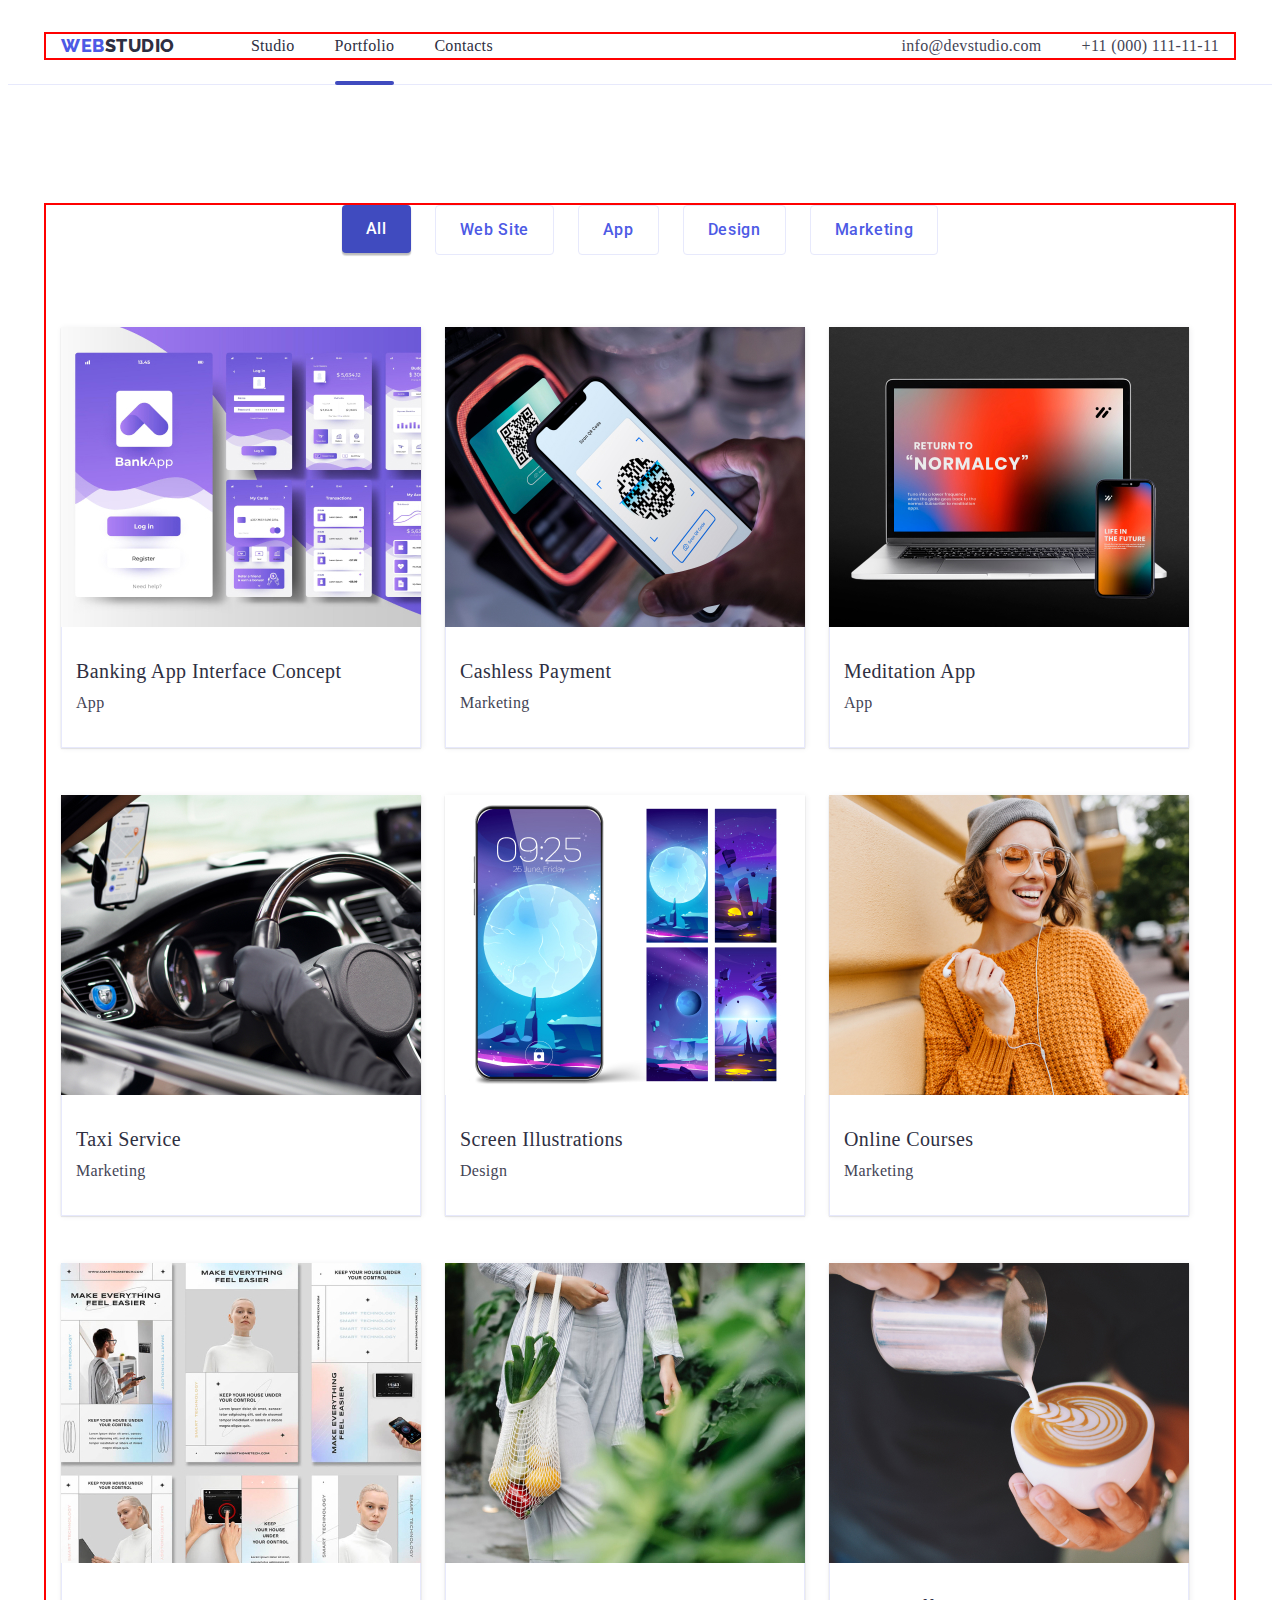
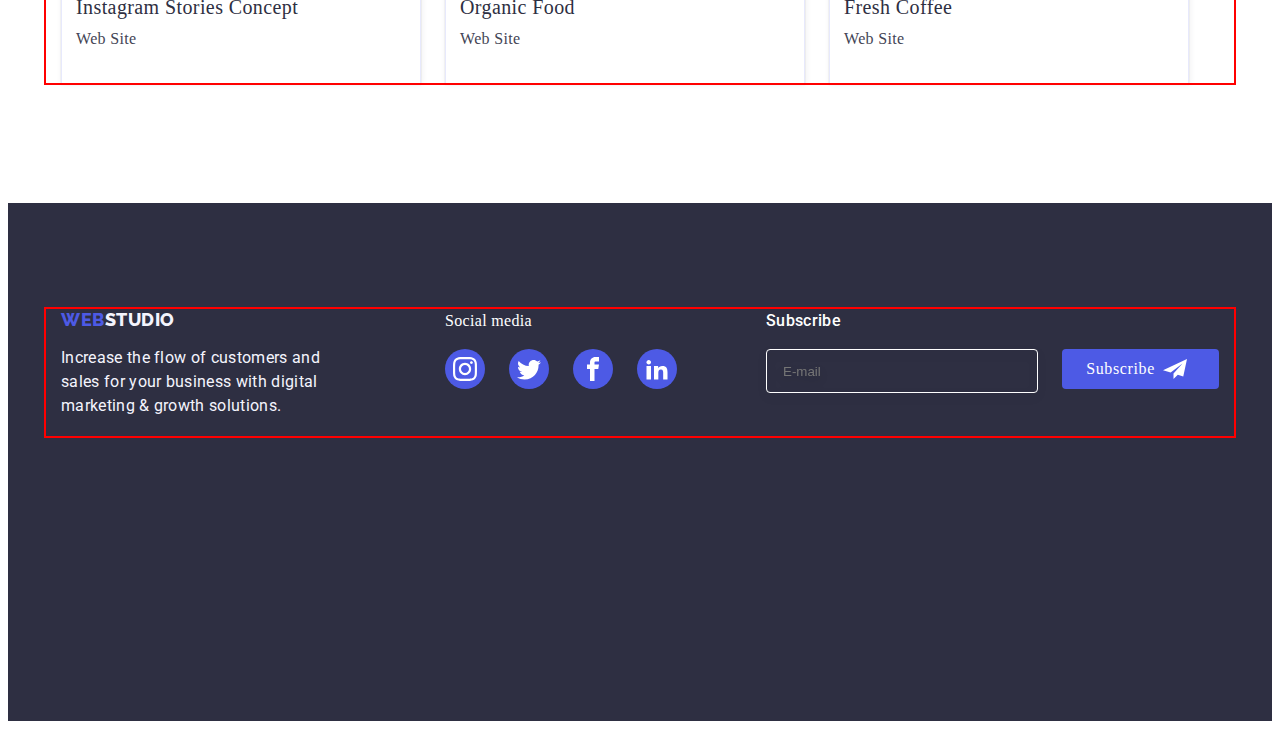
<file: portfolio.html>
<!DOCTYPE html>
<html lang="en">
<head>
    <meta charset="UTF-8">
    <meta http-equiv="X-UA-Compatible" content="IE=edge">
    <meta name="viewport" content="width=device-width, initial-scale=1.0">
    <title>Document</title>
    <link href="https://fonts.googleapis.com" rel="preconnect" />
    <link href="https://fonts.gstatic.com" rel="preconnect" crossorigin/>
    <link href="https://fonts.googleapis.com/css2?family=Raleway:wght@800&family=Roboto:wght@400;500;700&display=swap" rel="stylesheet"/>
    <link
    href="https://cdnjs.cloudflare.com/ajax/libs/modern-normalize/1.1.0/modern-normalize.min.css" 
    rel="stylesheet" 
    integrity="sha512-wpPYUAdjBVSE4KJnH1VR1HeZfpl1ub8YT/NKx4PuQ5NmX2tKuGu6U/JRp5y+Y8XG2tV+wKQpNHVUX03MfMFn9Q==" 
    crossorigin="anonymous" 
    referrerpolicy="no-referrer"/>
    <link href="./css/styles.css" rel="stylesheet"/> 
</head>
<body>
<header class="header">
  <div class="container header-container"> 
        <nav class="header-navigation">
        <a class="header-logo link" href="WebStudio">Web<span class="header-logo-studio">Studio</span></a>
    <ul class="header-list list">
        <li class="header-item"><a class="header-link link" href="./index.html">Studio</a></li>
        <li class="header-item"><a class="header-link link current" href="./portfolio.html">Portfolio</a></li>
        <li class="header-item"><a class="header-link link" href="">Contacts</a></li>
    </ul>
    </nav>
    <ul class="header-contact-list list">
        <li class="header-item"><a class="header-mailto link" href="mailto:info@devstudio.com">info@devstudio.com</a></li>
        <li class="header-item"><a class="header-phone link" href="tel:+110001111111">+11 (000) 111-11-11</a></li>
    </ul>
  </div>  
</header>
<main>
    <section class="filters section">
    <div class="container filters-container">
         <h1 hidden>Portfolio</h1>
       <ul class="filters-button-list list">
          <li class="filters-item"><button type="button" class="filters-button1-link">All</button></li>
          <li class="filters-item"><button type="button" class="filters-button-link">Web Site</button></li>
          <li class="filters-item"><button type="button" class="filters-button-link">App</button></li>
          <li class="filters-item"><button type="button" class="filters-button-link">Design</button></li>
          <li class="filters-item"><button type="button" class="filters-button-link">Marketing</button></li></ul>  
            <ul class="services-list list">
               <div class="services-box"> 
                <li class="services-item">
    <div class="services-cover-wrap">
                 <img src="./images/img1.jpg" alt="Banking" width="360" height="300">
                 <p class="services-cover-text">14 Stylish and User-Friendly App Design Concepts 
                        · Task Manager App · Calorie Tracker App · Exotic Fruit Ecommerce App · Cloud Storage App</p>
                    </div>
            <div class="services">  
                <h2 class="services-title">Banking App Interface Concept</h2>
                <p class="services-text">App</p>
            </div>
                </li> 
            </div>       
           <div class="services-box">
            <li class="services-item">
                <div class="services-cover-wrap">
                    <img src="./images/img2.jpg" alt="Cashless Payment" width="360" height="300">
                <p class="services-cover-text">14 Stylish and User-Friendly App Design Concepts 
                    · Task Manager App · Calorie Tracker App · Exotic Fruit Ecommerce App · Cloud Storage App</p>
                </div>   
            <div class="services"> 
                <h2 class="services-title">Cashless Payment</h2>
                <p class="services-text">Marketing</p>
            </div>  
            </li>
        </div>   
            <div class="services-box">
                <li class="services-item">
                    <div class="services-cover-wrap">
                        <img src="./images/img3.jpg" alt="Meditation App" width="360" height="300">
                        <p class="services-cover-text">14 Stylish and User-Friendly App Design Concepts 
· Task Manager App · Calorie Tracker App · Exotic Fruit Ecommerce App · Cloud Storage App</p>
         </div>       
            <div class="services">
                <h2 class="services-title">Meditation App</h2>
                <p class="services-text">App</p>
            </div>
                </li>
            </div>
                <div class="services-box">
                     <li class="services-item">
                        <div class="services-cover-wrap">
                        <img src="./images/img4.jpg" alt="Taxi Service" width="360" height="300">
                        <p class="services-cover-text">14 Stylish and User-Friendly App Design Concepts 
                            · Task Manager App · Calorie Tracker App · Exotic Fruit Ecommerce App · Cloud Storage App</p>
                        </div>   
             <div class="services">
                 <h2 class="services-title">Taxi Service</h2>
                <p class="services-text">Marketing</p>
            </div>
                </li>
            </div>
           
                <div class="services-box">
                    <li class="services-item">
                     <div class="services-cover-wrap">
                        <img src="./images/img5.jpg" alt="Screen Illustrations" width="360" height="300">
                        <p class="services-cover-text">14 Stylish and User-Friendly App Design Concepts · Task Manager App · Calorie Tracker App · Exotic Fruit Ecommerce App · Cloud Storage App</p>
                        </div>  
                        
            <div class="services">
                <h2 class="services-title">Screen Illustrations</h2>
                <p class="services-text">Design</p>
            </div>   
            </li>
        </div>
            
            <div class="services-box">
                 <li class="services-item">
                    <div class="services-cover-wrap">
                    <img src="./images/img6.jpg" alt="Online Courses" width="360" height="300">
                    <p class="services-cover-text">14 Stylish and User-Friendly App Design Concepts 
                        · Task Manager App · Calorie Tracker App · Exotic Fruit Ecommerce App · Cloud Storage App</p>
                    </div>
                    
                <div class="services">
                    <h2 class="services-title">Online Courses</h2>
                <p class="services-text">Marketing</p>
            </div> 
            </li>
        </div>
            <div class="services-box"> 
                <li class="services-item">
                    <div class="services-cover-wrap">
                    <img src="./images/img7.jpg" alt="Instagram Stories" width="360" height="300">
                    <p class="services-cover-text">14 Stylish and User-Friendly App Design Concepts 
                        · Task Manager App · Calorie Tracker App · Exotic Fruit Ecommerce App · Cloud Storage App</p>
                    </div>
                    
             <div class="services">   
                <h2 class="services-title">Instagram Stories Concept</h2>
                <p class="services-text">Web Site</p>
            </div>
            </li>
        </div>
            <div class="services-box">
                <li class="services-item">
                    <div class="services-cover-wrap">
                    <img src="./images/img8.jpg" alt="Organic Food" width="360" height="300">
                    <p class="services-cover-text">14 Stylish and User-Friendly App Design Concepts 
                        · Task Manager App · Calorie Tracker App · Exotic Fruit Ecommerce App · Cloud Storage App</p>
                    </div>
                    
            <div class="services">
                <h2 class="services-title">Organic Food</h2>
                <p class="services-text">Web Site</p>
            </div>   
            </li>
        </div>
            
            <div class="services-box">
                <li class="services-item">
                    <div class="services-cover-wrap">
                    <img src="./images/img9.jpg" alt="Fresh Coffee" width="360" height="300">
                    <p class="services-cover-text">14 Stylish and User-Friendly App Design Concepts 
                        · Task Manager App · Calorie Tracker App · Exotic Fruit Ecommerce App · Cloud Storage App</p>
                    </div>
                    
                <div class="services"><h2 class="services-title">Fresh Coffee</h2>
                <p class="services-text">Web Site</p>
            </div>    
            </li>
        </div>
            
        </ul>
    </div>
    </section>
</main>
<footer class="footer">
    <div class="container footer-container">
        <div class="footer-logo-studio">
        <a class="footer-logo link" href="WebStudio">Web<span class="footer-logo-studio">Studio</span></a>
            <p class="footer-text">Increase the flow of customers and sales for your business with digital marketing & growth solutions.</p>    
        </div>
         <div class="footer-soc-box"> 
     <p class="footer-soc-text">Social media</p> 
     <ul class="footer-soc-list list">
        <li class="footer-soc-item"><a class="footer-soc-link link" href="#">
            <svg class="footer-soc-icon" width="24" height="24">
                <use href="./images/icons.svg#icon-instagram">
                </use>
            </svg>
        </a>
    </li>
        <li class="footer-soc-item"><a class="footer-soc-link link" href="#">
            <svg class="footer-soc-icon" width="24" height="24">
                <use href="./images/icons.svg#icon-twitter"></use>
            </svg>
        </a>
    </li>
        <li class="footer-soc-item"><a class="footer-soc-link link" href="#">
            <svg class="footer-soc-icon" width="24" height="24">
                <use href="./images/icons.svg#icon-facebook"></use>
            </svg>
        </a></li>
        <li class="footer-soc-item"><a href="#" class="footer-soc-link link">
            <svg class="footer-soc-icon" width="24" height="24">
                <use href="./images/icons.svg#icon-linkedin2"></use>
            </svg>
        </a>
    </li>
    </ul>
     </div>   
     <div class="footer-subscribe">
        <p class="subscribe-title">Subscribe</p>
        <form class="subscribe-form">
            <input 
            class="subscribe-input" 
            id="subscribe-input" 
            type="email"
            name="subscribe-input"
            placeholder="E-mail" required>
            <button type="submit" 
            class="subscribe-button">
            <span class="subscribe-button-text">Subscribe<svg class="telegram" width="40" height="24">
                    <use href="./images/icons.svg#icon-telegram"></use>
                </svg>
            </span>
         </button>
        </form>
      </div>    
     </div>
   </footer> 
</body>
</html>
</file>
<file: css/styles.css>
:root {
    --color-iris: #4d5ae5;
    --color-ocean: #404bbf;
    --color-navy-blue: #2e2f42;
    --color-green:#31d0aa;
    --color-slate: #434455;
    --color-light-slate:#8e8f99;
    --color-cornflover: #e7e9fc;
    --color-navy-blue-modal: #2e2f42;
    --color-grey: #2e2f42;
    --color-white:#ffffff;
    --color-dairy: #fcfcfc;
}
p,
h1,
h2,
h3,
h4,
h5,
h6 {
    margin: 0;
}
ul {
    margin: 0;
    padding-left: 0;
}
button {
    cursor: pointer;
}
address {
    font-style: normal;
}
img {
    display: block;
    max-width: 100%;
    height: auto;
}
body {
  
    background-color: #FFFFFF;
}
.list {
    list-style: none;
}

.link {
    text-decoration: none;
}
.section {
    padding-top: 120px;
    padding-bottom: 120px;
   
}
.visually-hidden {
    position: absolute;
    margin: -1px;
    border: 0;
    padding: 0;
    white-space: nowrap;
    clip-path: inset(100%);
    clip: rect(0 0 0 0);
    overflow: hidden;
}
.container {
    width: 1158px;
    padding-left: 15px;
    padding-right: 15px;
    margin: 0 auto;
    outline: 2px solid red;
    
}
.header {
    background-color: #FFFFFF;
    padding-top: 26px;
    padding-bottom: 26px;
    border-bottom: 1px solid #E7E9FC;
}
.header-container {
    display: flex;
    align-items: center;
    justify-content: space-between;
}
.header-navigation {
    display: flex;
    align-items: center;   
}
.header-list { 
    display: flex;
    gap: 40px;
}
.header-contact-list {
    display: flex;
    gap: 40px;
}
.header-logo {  
 font-family: "Raleway",sans-serif;
font-style: normal;
font-weight: 800;
font-size: 18px;
line-height: 1.17;
display: flex;
align-items: center;
letter-spacing: 0.03em;
text-transform: uppercase;
color: var(--color-iris);
transition: color 250ms ;
transition: color 250ms cubic-bezier(cubic-bezier(0.4, 0, 0.2, 1));
}

.header-logo-studio {
font-family: 'Raleway',sans-serif;
font-style: normal;
font-weight: 800;
font-size: 18px;
line-height: 1.17;
display: flex;
align-items: center;
letter-spacing: 0.03em;
text-transform: uppercase;
color:var(--color-navy-blue);
margin-right: 76px;
transition: color 250ms cubic-bezier(0.4, 0, 0.2, 1);
}
.header-logo:hover {
     color:  #404BBF;
     
}
.header-logo-studio:hover {
    color: blue;
}


.header-item {

}

.header-link {
font-weight: 500;
font-size: 16px;
line-height: 1.50;
letter-spacing: 0.02em;
color: #2E2F42;
transition: color 250ms cubic-bezier(0.4, 0, 0.2, 1);

}
.header-link:hover {
    color:  #404BBF;
}
.header-mailto {
font-size: 16px;
line-height: 1.50;
letter-spacing: 0.02em;
color: #434455;
}
.header-mailto:hover {
color: #404BBF;
}
.header-phone {
font-size: 16px;
line-height: 1.50;
letter-spacing: 0.02em;
text-transform: uppercase;
color:var(--color-slate);
}
.header-phone:hover {
    color:  #404BBF;
}
.current {
    position: relative;
}
.current::after {
    content:"";
    position: absolute;
    left: 0;
    width: 100%;
    height: 4px;
    top: 44px;
    border-radius: 2px;
    background: #404BBF;
display: block;
}
/* ----------------Hero-------------------- */
.hero {
    height: 600px;
    max-width: 1440px;
    background: #2E2F42;
    background-image:linear-gradient(rgba(46, 47, 66, 0.7),rgba(46, 47, 66, 0.7)), url(../images/bg.jpg);
    background-repeat: no-repeat;
    background-position: center;
    background-size: cover;
    padding-top : 188px;
    padding-bottom: 188px;
    margin-left: auto;
    margin-right: auto;
}

.hero-title {
    font-weight: 700;
    font-size: 56px;
    line-height: 1.07;
    text-align: center;
    letter-spacing: 0.02em;
    color:var(--color-white);
    width: 496px;
    margin-left: auto;
    margin-right: auto;
     margin-bottom: 48px;
}
.hero-button {
    background: #4D5AE5;
    font-family: 'Roboto';
    font-style: normal;
    font-weight: 500;
    font-size: 16px;
    line-height: 1.50;
    display: flex;
    align-items: center;
    letter-spacing: 0.04em;
    color:var(--color-white);
    margin-bottom: 20px;
    margin: 0 auto;
    border: none;
    border-radius: 4px;
    padding: 16px 32px;
    transition: background-color 250ms cubic-bezier(0.4, 0, 0.2, 1), color 250ms cubic-bezier(0.4, 0, 0.2, 1);    
}

.hero-button:hover {
    background-color: #404BBF;
color:  #404BBF;
}
.hero-button:focus {
    color:  #404BBF;
}  
   /* --------------about----------- */
.about {
   padding-top: 120px;
   padding-bottom: 120px;
}
.about-container {
 
}
.about-list {  
display: flex;  
flex-basis: calc ((100%-72px)/4);
flex-wrap: wrap;
gap: 24px;
margin-left: 0 auto;
}

.about-item-wrap {  
    width: 264px; 
    height: 120px; 
    background-color: #F4F4FD;
    border-radius: 4px;
    display: flex;
    align-items:center ;
    justify-content: center;
    margin-bottom: 8px;
}
.about-text {
font-weight: 500;
font-size: 20px;
line-height: 1.20;
letter-spacing: 0.02em;
color: #2E2F42;

}
.about-bottom-text {
    font-size: 16px;
line-height: 1.50;
letter-spacing: 0.02em;
color: var(--color-slate);
margin-top: 8px;
width: 264px;
height: 72px;
}
.policy-icons {
    width: 64px;
    height: 64px;
    display: flex;
    justify-content: center;
    align-items: center;
 
}

/*  -------------------work----- */

.work {
   
     padding-top: 0px;
     padding-bottom: 120px;
}
.work-text {
font-weight: 700;
font-size: 36px;
line-height: 1.11;
text-align: center;
letter-spacing: 0.02em;
text-transform: capitalize;
color:var(--color-navy-blue);
margin-bottom: 72px;
}
.work-list {
    display: flex;  
    gap: 24px;
}

/* ----------- team---------- */

.team section {   
  
}
.team-container {
    background: #F4F4FD;
}
.team-container:hover {
    background: #FFFFFF;
}
.team-title {
    font-size: 36px;
line-height: 1.11;
text-align: center;
letter-spacing: 0.02em;
text-transform: capitalize;
color: #2E2F42;
margin-bottom: 72px;
}
.team-list {
    display: flex;
    justify-content: space-between;

}
.team-wrap {
padding: 32px 0;
background-color: #ffffff;
box-shadow: 0px 1px 6px rgba(46, 47, 66, 0.08), 0px 1px 1px rgba(46, 47, 66, 0.16), 0px 2px 1px rgba(46, 47, 66, 0.08);
}

.team-text {
    font-weight: 500;
font-size: 20px;
line-height: 1.20;
text-align: center;
letter-spacing: 0.02em;
color: #2E2F42;
background-color:  #FFFFFF;
margin-bottom: 8px;
}
.team-bottom-text {
    font-size: 16px;
line-height: 1.50;
text-align: center;
letter-spacing: 0.02em;
color: #434455;
margin-bottom: 8px;

}
.team-soc-list {
    display: flex;
    justify-content: center;
    gap: 24px;
}

.team-soc-item {
    width: 40px;
    height: 40px;

}
.team-link-icon {
  
}
.team-soc-link {
     display: inline-flex;
    width: 40px;
    height: 40px;
    border-radius: 50%;
    background-color: #4D5AE5;
   justify-content: center;
   align-items: center;
    fill: #ffffff;
    transition: background-color 250ms cubic-bezier(0.4, 0, 0.2, 1);
}

.team-soc-link:hover {
    background-color: #404BBF;
}
.customers {
    
    padding-top: 120px;
    padding-bottom: 120px;
}

.container {

}
.customers-box {
  
   

    width: 1128px;
    height: 200px;
    left: 156px;
    top: 2568px;
    
}

.customers-text {
    
    font-weight: 700;
font-size: 36px;
line-height: 1.11;
text-align: center;
letter-spacing: 0.02em;
text-transform: capitalize;
color: #2E2F42;
margin-bottom: 72px;

}
.customers-list {
  display: flex;
  align-items: center;
  justify-content: center;
    gap: 24px;   
}
.list {
  list-style: none;
}
.customers-item {
    text-decoration: none;
}
.customers-link {
    display: flex;
  
    align-items: center;
    justify-content: center;
   
    width: 168px;
    height: 88px;
    border-radius: 4px;
    border: 1px solid #8e8f99;
    color: #8e8f99;
    transition: border-color 250ms cubic-bezier(0.4, 0, 0.2, 1),color 250ms cubic-bezier(0.4, 0, 0.2, 1) ;
}
.link {
}
.customers-link:is(:hover,:focus) {
    border-color: #404BBF;
    color: #404BBF;
}
.customers-icon {
    width: 104px;
    height: 56px;
    fill: currentColor;
}

.customers-icon:is(:hover,:focus) {
    border: 1px solid #404BBF;
}
/*    ---------footer---- */
.footer {
    background: #2E2F42;
    padding-top: 106px; ;
    padding-bottom: 100px;
   
    height: 312px;
    left: 0px;
    top: 2888px;  
}
.footer-container {
    display: flex;
align-items: start;

}

.footer-logo {
    font-family: "Raleway",sans-serif;
    font-style: normal;
    font-weight: 800;
    font-size: 18px;
    line-height: 1.17;
    display: flex;
    align-items: center;
    letter-spacing: 0.03em;
    text-transform: uppercase;
    color:var(--color-iris);
    transition: color 250ms cubic-bezier(0.4, 0, 0.2, 1);
}
.footer-logo-studio {
    font-family: "Raleway",sans-serif;
    font-style: normal;
    font-weight: 800;
    font-size: 18px;
    line-height: 1.17;
    
    align-items: center;
    letter-spacing: 0.03em;
    text-transform: uppercase; 
    color: #F4F4FD;  
    transition: color 250ms cubic-bezier(0.4, 0, 0.2, 1);
    margin-right: 120px;
}

.footer-logo:hover {
    color: blueviolet;
}
.footer-logo-studio:hover {
    color: blue;
}

.footer-text {
    font-family: 'Roboto';
    font-style: normal;
    font-weight: 400;
    font-size: 16px;
    line-height: 1.50;
    letter-spacing: 0.02em; 
    color: #F4F4FD;
width: 264px;
margin-top: 16px;
margin-bottom: 18px;
text-transform: none;
}
.footer-soc-box {
  

left: 540px;

top: 2988px;

}
.footer-soc-text {
    font-weight: 500;
font-size: 16px;
line-height: 1.5;
letter-spacing: 0.02em;
color: #FFFFFF;
margin-bottom: 16px;
}

.footer-soc {
   
   
width: 540px;
height: 80px;
left: 540px;
top: 2988px;
bottom: 132px;
color: #ffffff;
}
.footer-soc-list {
    display: flex;
    
    justify-content: center;
    gap: 24px; 
}
.footer-soc-link {
    display: inline-flex;
    width: 40px;
    height: 40px;
    border-radius: 50%;
    background-color: #4D5AE5;
   justify-content: center;
   align-items: center;
    fill: #ffffff;  
    transition: background-color 250ms cubic-bezier(0.4, 0, 0.2, 1);
}
.footer-soc-link:hover {
    background-color: #31D0AA;
}
/* ---------filters--------- */


.filters-button1-link {
font-family: "Roboto",sans-serif;
font-style: normal;
font-weight: 500;
font-size: 16px;
line-height: 1.50;
display: flex;
align-items: center;
text-align: center;
letter-spacing: 0.04em;
color: #ffffff;
 padding: 12px 24px;
 width: 69px;
 height: 48px;
 background: #404BBF;
border: none;
border-radius: 4px;
box-shadow: 0px 3px 1px rgba(0, 0, 0, 0.1), 0px 2px 1px rgba(0, 0, 0, 0.08), 0px 2px 2px rgba(0, 0, 0, 0.12);
transition:box-shadow 250ms cubic-bezier(0.4, 0, 0.2, 1), color 250ms cubic-bezier(0.4, 0, 0.2, 1) ;
}
.filters-button1-link:hover {
    box-shadow:0px 1px 6px #404BBF
}

.filters-button1-link:focus {
    color:#FFFFFF;
}
.filters-button-list {
display: flex;
justify-content: center;
margin-bottom: 72px;
gap: 24px;
}
.filters-item {
   
}

.filters-container {

}

.filters-button-link {
    font-family: "Roboto",sans-serif;
font-style: normal;
font-weight: 500;
font-size: 16px;
line-height: 1.50;
letter-spacing: 0.04em;
color: var(--color-iris);
display: flex;
flex-direction: row;
justify-content: center;
align-items: center;
padding: 12px 24px;
background: #F4F4FD;
border: 1px solid #E7E9FC;
border-radius: 4px;
background-color: transparent;
transition: background-color 250ms cubic-bezier(0.4, 0, 0.2, 1), color 250ms cubic-bezier(0.4, 0, 0.2, 1) , box-shadow 250ms cubic-bezier(0.4, 0, 0.2, 1) ;
}
.filters-button-link:hover {
    background-color: #404BBF;
    color:#FFFFFF;
    box-shadow: 0px 1px 6px #8e8f99;
}
.filters-button-link:focus {
    color: #FFFFFF ;
}
.services-box {
    width: 360px;
height: 420px;
left: 156px;
top: 288px;
background: #FFFFFF;

 box-shadow: 1px 1px 6px rgba(46, 47, 66, 0.08), 0px 1px 1px rgba(46, 47, 66, 0.16), 0px 2px 1px rgba(46, 47, 66, 0.08);
}

.services-container-list {
    padding: 32px 16px;
    border: 1px; 
    border-top: none;  
   margin-bottom: 72px;
   display: flex;
   flex-wrap: wrap;

  
    
}


.services-item {
    
    
}


.services-cover-wrap {
    position: relative;
    overflow: hidden;
  
}

.services-cover-text {
    position: absolute;
    top: 0;
    font-family: 'Roboto';
    font-style: normal;
    font-weight: 400;
    font-size: 16px;
    line-height: 1.5;
    color: #F4F4FD;
    background-color:  #4D5AE5;
    padding: 32px;
    height: 100%;
    transform: translateY(100%);  
    transition:transform 250ms cubic-bezier(0.4, 0, 0.2, 1);
    
}
.services-item:hover .services-cover-text {
   transform: translate(0);

}
.services {
    
    padding: 32px 16px 32px 14px;
    border-left: 1px solid #E7E9FC ;
    border-right: 1px solid #E7E9FC ;
    border-bottom: 1px solid #E7E9FC;

        
}

.services-box:hover {
    box-shadow:2px 1px 6px #8e8f99
}
.services-list {
    display: flex;
flex-wrap: wrap;
   gap: 48px 24px; 
}
.services-title {
font-weight: 500;
font-size: 20px;
line-height: 1.20;
letter-spacing: 0.02em;
color: var(--color-navy-blue);
margin-bottom: 8px;
}
.services-text {
font-weight: 400;
font-size: 16px;
line-height: 1.50;
letter-spacing: 0.02em;

color: var(--color-slate);
}
.backdrop {
    position: fixed;
    top: 0;
    width: 100%;
    height: 100%;
    background-color: rgba(46, 47, 66, 0.16);
    transition: opacity 250ms linear, visibility 250ms linear;
}
.modal {
position: absolute;
width: 408px;
top: 50%;
left: 50%;
transform: translate(-50%,-50%) scale(1) rotate(0);
background-color: #FFFFFF;
border-radius: 4px;
padding: 24px;
transition: transform 250ms linear;

}
.backdrop .is-hidden {
    visibility: hidden;
    opacity: 0;
    pointer-events: none;
}
.backdrop.is-hidden.modal {
    transform: translate(-50%,-50%) scaley(0) rotate(-90deg);
}

.modal-close-btn {
   position: absolute; 
   display: flex;  
   width: 24px;
    height: 24px;
    border-radius: 50%;
    border: 1px solid rgba(0, 0, 0, 0.1);
    top: 20px;
    right: 20px; 
    transition: background-color 250ms cubic-bezier(0.4, 0, 0.2, 1);
    background-color:  #E7E9FC;
}
.modal-close-btn:hover {
    background: #404BBF; 
}

.button-icon {
   display: block;
    width: 24px;
    height: 24px;
    border-radius: 50%;
   justify-content: center;
   align-items: center;  
   fill: currentColor;
}
.button-icon:hover {
    fill:#FFFFFF;
}



.is-hidden {
    opacity: 0;
    visibility: hidden;
    pointer-events: none;
 }
 .modal-form {
    position: relative;
    width: 360px;
    height: 486px;

   
 }
 .modal-title {
    font-weight: 500;
    font-size: 16px;
    line-height: 1.5;
    letter-spacing: 0.02em;
    text-align: center;
    color: #2E2F42;
   padding-top: 48px;
   margin-bottom: 34px; 
 } 
.modal-field {
    width: 360px;
    height: 52px;
  margin-bottom: 26px;
 
  
}

 .modal-input {  
    width: 360px;
    height: 40px;
    border: 1px solid rgba(46, 47, 66, 0.4);
    border-radius: 4px;
    margin-bottom: 6px;
    outline: transparent ;
    font-size: 14px;
    background-repeat: no-repeat;
    transition-property: border;
    transition-timing-function: cubic-bezier(0.4, 0, 0.2, 1);  
    padding-left: 38px;
    fill: currentColor;
 }
 .modal-input:focus {
     border-color: #4D5AE5;
 }
 .modal-input:focus + .modal-icon {
    fill: #4D5AE5;
   
}
.modal-icon {
    position: absolute;
   left: 10px;
    top: 57%;
    transform: translateY(-50%);
    fill: #2E2F42;;
    
 }

.input-wrap {
    position: relative;
    margin-top: 0;
  

    
 }
 .modal-close-btn {
    position: absolute;
    display: flex;
    width: 24px;
    height: 24px;
    right: 24px;
    top: 24px;
    align-items: center;
    justify-content: center;
    fill: var(--color-footer);
    background-color: var(--color-cornflower);
    border: 1px solid rgba(0, 0, 0, 0.1);
    border-radius: 50%;
    cursor: pointer;
    transition-property: fill, background-color;
    transition-duration: 250ms;
    transition-timing-function: cubic-bezier(0.4, 0, 0.2, 1);
 }
 .input-text1 {
    display: inline-block;
    position: absolute;
    font-family: 'Roboto';
    font-style: normal;
    font-weight: 400;
    font-size: 12px;
    line-height: 1.17;
    letter-spacing: 0.04em;
    color: #8E8F99;
    margin-bottom: 4px;
    
     
 }
 .input-text2 {
    display: inline-block;
    position: absolute;
    font-family: 'Roboto';
    font-style: normal;
    font-weight: 400;
    font-size: 12px;
    line-height: 1.17;
    letter-spacing: 0.04em;
    color: #8E8F99;
    

 }

 .modal-textarea {
    width: 360px;
    height: 120px;
    border: 1px solid rgba(46, 47, 66, 0.4);
    border-radius: 4px;
    outline: transparent;
    margin-top: 16px;
    resize: none;  
   padding-left: 16px;
   padding-top: 8px;
   font-family: 'Roboto';
   font-style: normal;
   font-weight: 400;
   font-size: 12px;
   line-height: 1.17;
   letter-spacing: 0.04em;

 }




.modal-textarea:hover {
    border-color: #4d5ae5;
}
.modal-btn {
display: flex;
width: 169px;
height: 56px;
background: #4D5AE5;
box-shadow: 0px 4px 4px rgba(0, 0, 0, 0.15);
border-radius: 4px;
padding: 16px 32px;
gap: 10px;
color:var(--color-white);
font-family: 'Roboto';
font-style: normal;
font-weight: 500;
font-size: 16px;
line-height: 1.50;
align-items: center;
letter-spacing: 0.04em;
justify-content: center;
margin: 0 auto;    
}
.modal-check {
     width: 360px;
     height: 16px;
     position: absolute;
     
}
 .check-text {
    font-family: 'Roboto';
    font-style: normal;
    font-weight: 400;
    font-size: 12px;
    line-height: 1.17;
    letter-spacing: 0.04em;
    display: flex;
    align-items: center;
    position: relative;
    margin-left: 4px;
    margin-bottom: 24px;
    margin-top: 16px;
    color: #8e8f99;
 }
 .check-text span {
    content: "";
    width: 16px;
    height: 16px;
    border: 1px solid rgba(46, 47, 66, 0.4);
    border-radius: 4px;
    margin-right: 10px;
    margin-top: 0;
    display: flex;
    align-items: center;
    justify-content: center;
     fill: transparent;
    
 }
 .privacy-policy {
    color: #4D5AE5;
 }
 
 .input-check:checked +.check-text span {
    background-color: #404BBF;;
    border: none;
    fill: #F4F4FD;
 }
 .privacy-policy {
    margin-left: 4px;
 } 
 .footer-subscribe {
    margin-left: auto;
   width: 453px;
   height: 80px;

 } 

 
.subscribe-title {
    font-family: 'Roboto';
font-style: normal;
font-weight: 500;
font-size: 16px;
line-height: 1.5;
letter-spacing: 0.02em;
color: #FFFFFF;
padding-bottom: 16px;

}
.subscribe-form {
  display: flex;

 
    
}
.subscribe-input {
   
    width: 264px;
    height: 40px;
    padding-left: 16px;
    color: #FFFFFF;
    border: 1px solid #FFFFFF;
    filter: drop-shadow(0px 4px 4px rgba(0, 0, 0, 0.15));
    border-radius: 4px;
    margin-right: 24px; 
    background-color: transparent;
}
.subscribe-button {
    
 display: flex; 
 height: 40px;    
border-radius: 4px;   
border: transparent;  
font-family: inherit;    
font-weight: 500;    
 font-size: 16px;    
line-height: 1.5;    
align-items: center;   
text-align: center;   
letter-spacing: 0.04em;   
cursor: pointer;    
padding: 8px 24px;   
color:#FFFFFF ;  
 background-color: #4D5AE5;  
 }
    

.subscribe-button-text {

    height: 40px;
   
    font-weight: 500;
    font-size: 16px;
    line-height: 1.5;
    display: flex;
    flex-direction: row;
    align-items: center;
    text-align: center;
    letter-spacing: 0.04em;
    color: #FFFFFF;
   
   
    
}
.telegram {
    
}
</file>
